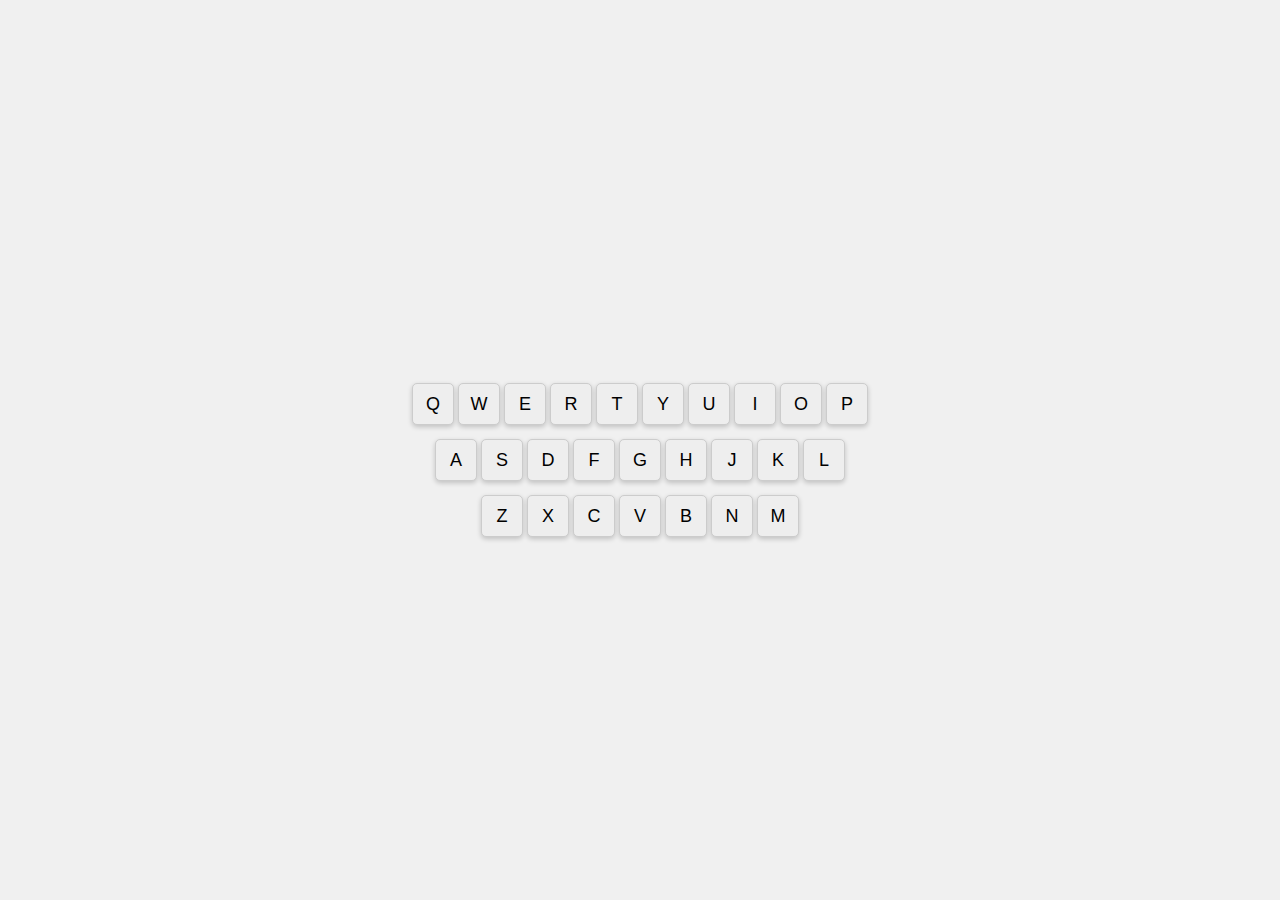
<file: test.html>
<!DOCTYPE html>
<html lang="en">
<head>
    <meta charset="UTF-8">
    <meta name="viewport" content="width=device-width, initial-scale=1.0">
    <link rel="stylesheet" href="styles.css">
    <title>Keyboard Test</title>
    <style>
        #keyboard {
            display: flex;
            flex-direction: column;
            align-items: center;
            margin-top: 20px;
        }
        .keyboard-row {
            display: flex;
            justify-content: center;
            margin: 5px 0;
        }
        .key {
            width: 40px;
            height: 40px;
            margin: 2px;
            display: flex;
            justify-content: center;
            align-items: center;
            border: 1px solid #ccc;
            border-radius: 5px;
            background-color: #eee;
            font-size: 18px;
            cursor: pointer;
        }
    </style>
</head>
<body>
    <div id="keyboard"></div>
    <script>
        document.addEventListener('DOMContentLoaded', () => {
            setupKeyboard();
        });

        const keyboardLayout = ["QWERTYUIOP", "ASDFGHJKL", "ZXCVBNM"];

        function setupKeyboard() {
            const keyboard = document.getElementById('keyboard');
            console.log('Setting up keyboard');
            keyboard.innerHTML = '';

            keyboardLayout.forEach(row => {
                const rowElement = document.createElement('div');
                rowElement.classList.add('keyboard-row');
                for (let char of row) {
                    const key = document.createElement('div');
                    key.classList.add('key');
                    key.innerText = char;
                    rowElement.appendChild(key);
                }
                keyboard.appendChild(rowElement);
            });
        }
    </script>
</body>
</html>
</file>
<file: styles.css>
body {
    font-family: Arial, sans-serif;
    display: flex;
    justify-content: center;
    align-items: center;
    height: 100vh;
    background-color: #f0f0f0;
    margin: 0;
    padding: 0;
}

.container {
    width: 400px;
    text-align: center;
    margin: 0 auto;
    padding: 20px;
}

.menu-button {
    font-size: 30px;
    cursor: pointer;
    padding: 10px;
    position: fixed;
    top: 10px;
    left: 10px;
    z-index: 2;
    background-color: transparent;
    border: none;
}

.dropdown-menu {
    display: none;
    position: absolute;
    top: 50px;
    left: 10px;
    background-color: #111;
    border-radius: 8px;
    box-shadow: 0 4px 8px rgba(0, 0, 0, 0.1);
    z-index: 3;
    width: 150px;
}

.dropdown-menu ul {
    list-style-type: none;
    padding: 0;
    margin: 0;
}

.dropdown-menu ul li {
    border-bottom: 1px solid #333;
}

.dropdown-menu ul li:last-child {
    border-bottom: none;
}

.dropdown-menu ul li a {
    color: white;
    text-decoration: none;
    font-size: 18px;
    display: block;
    padding: 12px 15px;
    transition: background-color 0.3s, color 0.3s;
}

.dropdown-menu ul li a:hover {
    background-color: #575757;
    color: #fff;
}

#game-board {
    display: grid;
    grid-template-columns: repeat(5, 60px);
    grid-template-rows: repeat(6, 60px);
    gap: 10px;
    margin: 20px 0;
}

.letter-box {
    width: 60px;
    height: 60px;
    display: flex;
    justify-content: center;
    align-items: center;
    border: 2px solid #ccc;
    font-size: 24px;
    background-color: #fff;
    text-transform: uppercase;
}

.green {
    background-color: #6aaa64;
    color: white;
}

.yellow {
    background-color: #c9b458;
    color: white;
}

.gray {
    background-color: #787c7e;
    color: white;
}

input, button {
    margin: 5px;
    padding: 10px;
    font-size: 16px;
}

.controls {
    margin-top: 20px;
}

#invalid-message {
    color: red;
    font-size: 18px;
    margin-bottom: 10px;
    opacity: 0;
    transition: opacity 1s ease-out;
}

#invalid-message.show {
    opacity: 1;
}

#keyboard {
    display: flex;
    flex-direction: column;
    align-items: center;
    margin-top: 20px;
}

.keyboard-row {
    display: flex;
    justify-content: center;
    margin: 5px 0;
}

.key {
    width: 40px;
    height: 40px;
    margin: 2px;
    display: flex;
    justify-content: center;
    align-items: center;
    border: 1px solid #ccc;
    border-radius: 5px;
    background-color: #eee;
    font-size: 18px;
    cursor: pointer;
    user-select: none;
    box-shadow: 0 2px 5px rgba(0, 0, 0, 0.2);
}

.hint-popup {
    position: fixed;
    top: 50%;
    left: 50%;
    transform: translate(-50%, -50%);
    background-color: #fff;
    padding: 20px;
    border: 2px solid #ccc;
    border-radius: 8px;
    box-shadow: 0 4px 8px rgba(0, 0, 0, 0.2);
    z-index: 10;
    display: none;
    width: 300px;
    text-align: center;
}

.hint-popup.show {
    display: block;
}

.close-button {
    position: absolute;
    top: 5px;
    right: 10px;
    cursor: pointer;
    font-size: 20px;
    color: #333;
}
</file>
